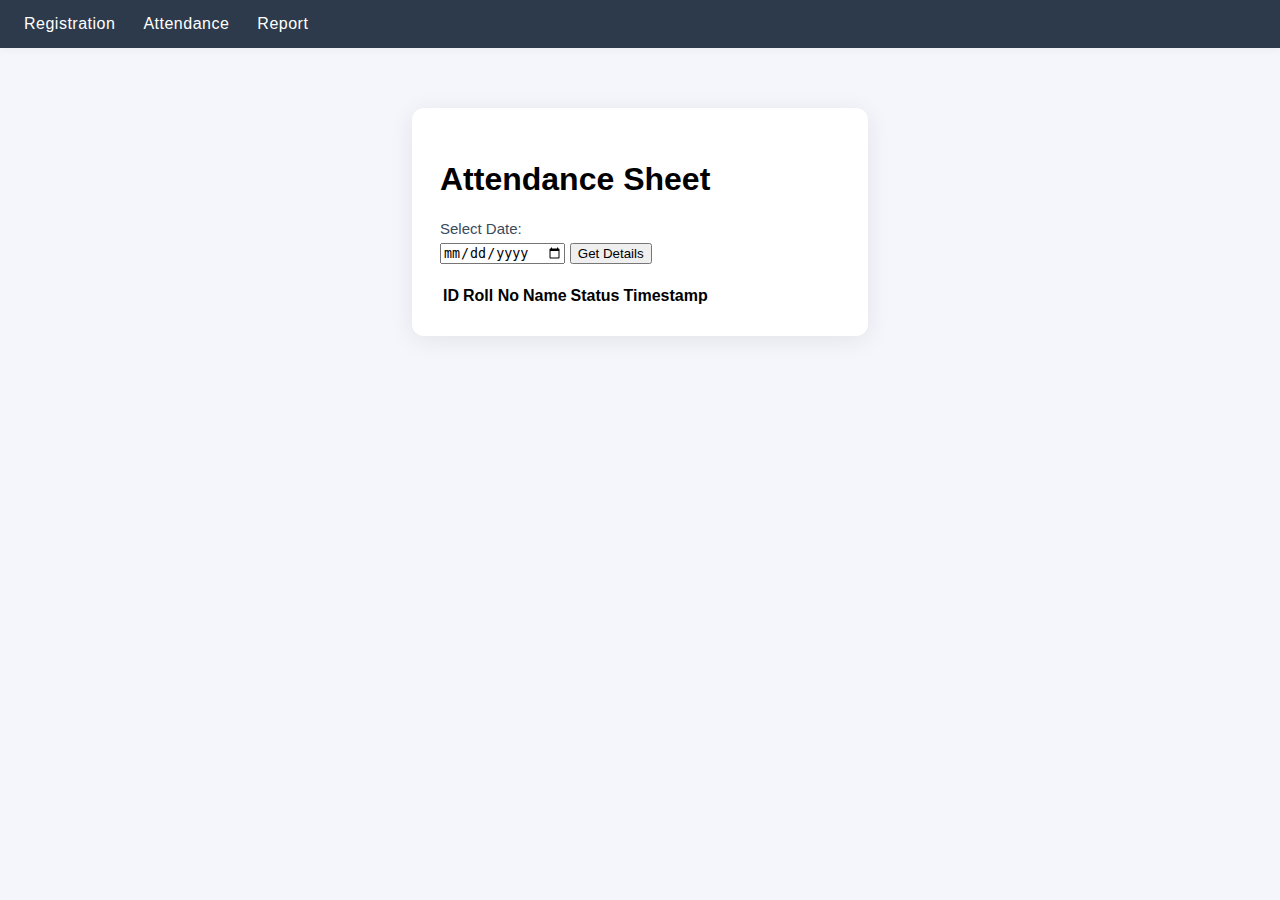
<file: attendance.html>
<!DOCTYPE html>
<html lang="en">
    
<head>
    <meta charset="UTF-8">
    <title>Attendance</title>
    <link rel="stylesheet" href="./assets/css/styles.css">
</head>
<body>
    <nav class="menubar">
        <ul>
            <li><a href="registration.html">Registration</a></li>
            <li><a href="attendance.html" class="active">Attendance</a></li>
            <li><a href="report.html">Report</a></li>
            <!-- Add more menu items as needed -->
        </ul>
    </nav>
    <div class="container">
        <h1>Attendance Sheet</h1>
        <form class="date-form" style="margin-bottom: 20px;">
            <label for="attendance-date">Select Date:</label>
            <input type="date" id="attendance-date" name="attendance-date">
            <button type="button" id="get-details-btn">Get Details</button>
        </form>
        <table>
            <thead>
                <tr>
                    <th>ID</th>
                    <th>Roll No</th>
                    <th>Name</th>
                    <th>Status</th>
                    <th>Timestamp</th>
                </tr>
            </thead>
            <tbody id="attendance-tbody">
                <!-- Rows will be populated by JS -->
            </tbody>
        </table>
    </div>
    <script>
    // filepath: c:\Users\meena\Desktop\New folder (2)\attendance.html

    // API function to POST date and get attendance data
    async function fetchAttendanceByDate(date) {
        const response = await fetch('http://10.1.34.224:5600/attendance', {
            method: 'POST',
            headers: {
                'Content-Type': 'application/json'
            },
            body: JSON.stringify({ date: date })
        });
        if (!response.ok) throw new Error('Network response was not ok');
        const result = await response.json();
        if (result.status !== "success") throw new Error(result.message || "API error");
        return result.data;
    }

    document.getElementById('get-details-btn').addEventListener('click', async function() {
        const date = document.getElementById('attendance-date').value;
        if (!date) {
            alert('Please select a date.');
            return;
        }
        const tbody = document.getElementById('attendance-tbody');
        tbody.innerHTML = '<tr><td colspan="5">Loading...</td></tr>';
        try {
            const data = await fetchAttendanceByDate(date);
            if (!data || data.length === 0) {
                tbody.innerHTML = '<tr><td colspan="5">No records found.</td></tr>';
                return;
            }
            tbody.innerHTML = data.map(row => `
                <tr>
                    <td>${row.id}</td>
                    <td>${row.roll_no}</td>
                    <td>${row.student_name}</td>
                    <td class="${row.status && row.status.toLowerCase() === 'present' ? 'present' : 'absent'}">
                        ${row.status}
                    </td>
                    <td>${row.timestamp || ''}</td>
                </tr>
            `).join('');
        } catch (e) {
            tbody.innerHTML = '<tr><td colspan="5">Error loading data.</td></tr>';
        }
    });
    </script>
</body>
</html>
</file>
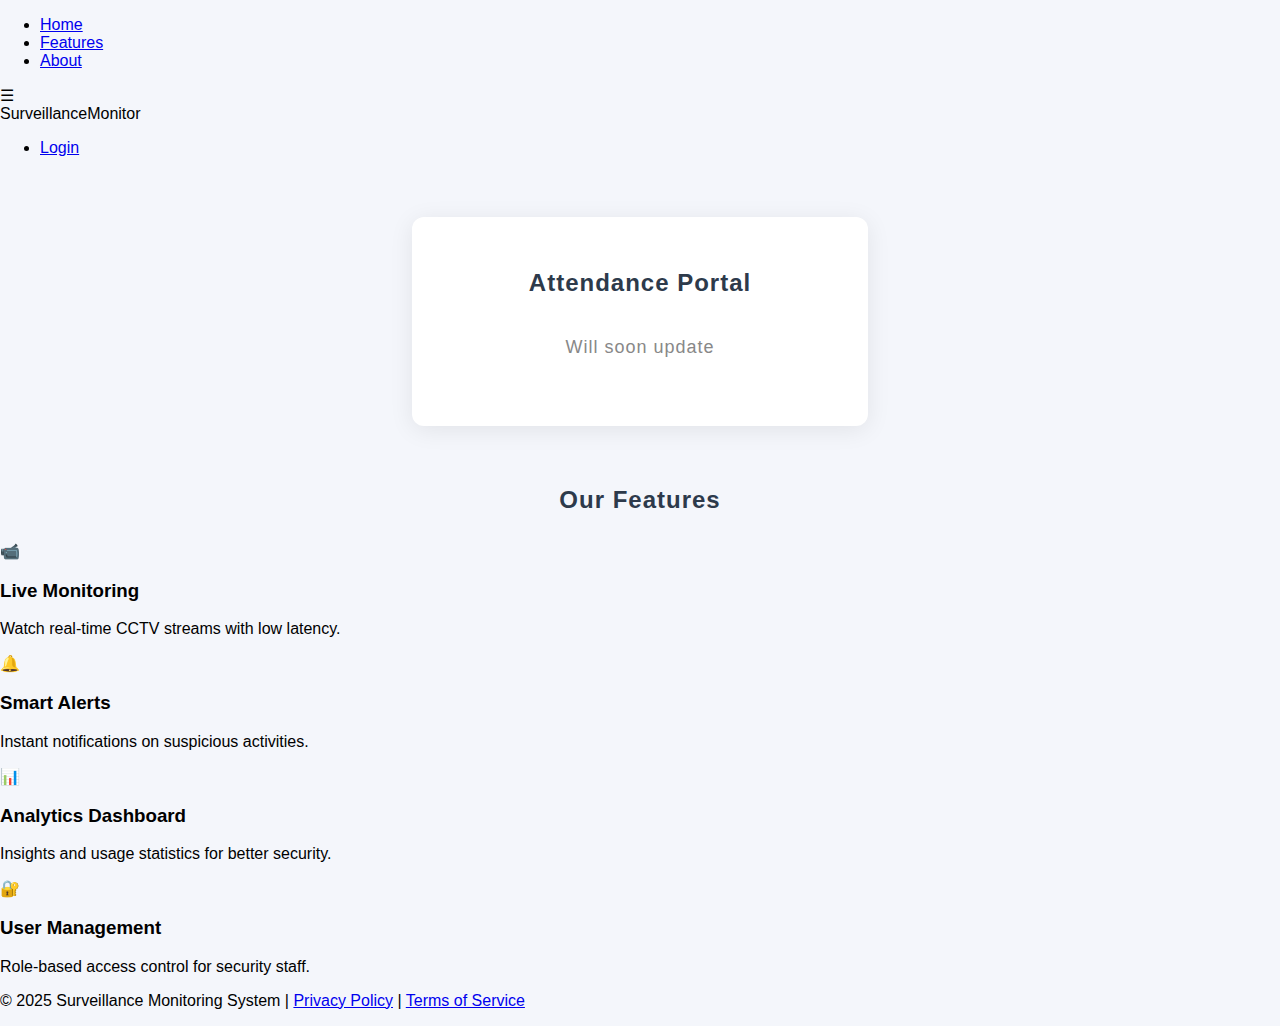
<file: home.html>
<!DOCTYPE html>
<html lang="en">
<head>
    <meta charset="UTF-8">
    <meta name="viewport" content="width=device-width, initial-scale=1">
    <title>Attendance Portal</title>
    <link rel="stylesheet" href="./assets/css/styles.css">
</head>
<body>
    <nav class="navbar">
        <!-- Left side -->
        <ul class="nav-links left-links" id="navMenu">
            <li><a href="home.html">Home</a></li>
            <li><a href="#features">Features</a></li>
            <li><a href="#about">About</a></li>
        </ul>

        <!-- Hamburger (mobile only) -->
        <div class="hamburger" onclick="toggleMenu()">☰</div>

        <!-- Center -->
        <div class="logo">Surveillance<span>Monitor</span></div>

        <!-- Right side -->
        <ul class="nav-links right-links">
            <li><a href="login.html" class="login-btn">Login</a></li>
        </ul>
    </nav>

    <div class="container">
        <h2>Attendance Portal</h2>
        <div class="will-update">Will soon update</div>
    </div>

    <section class="features" id="features">
        <h2>Our Features</h2>
        <div class="feature-cards">
            <div class="card">📹 <h3>Live Monitoring</h3><p>Watch real-time CCTV streams with low latency.</p></div>
            <div class="card">🔔 <h3>Smart Alerts</h3><p>Instant notifications on suspicious activities.</p></div>
            <div class="card">📊 <h3>Analytics Dashboard</h3><p>Insights and usage statistics for better security.</p></div>
            <div class="card">🔐 <h3>User Management</h3><p>Role-based access control for security staff.</p></div>
        </div>
    </section>

    <footer>
        <p>© 2025 Surveillance Monitoring System | <a href="#">Privacy Policy</a> | <a href="#">Terms of Service</a></p>
    </footer>

    <!-- Script -->
    <script>
    function toggleMenu() {
        document.getElementById("navMenu").classList.toggle("show");
    }
    </script>
</body>
</html>
</file>
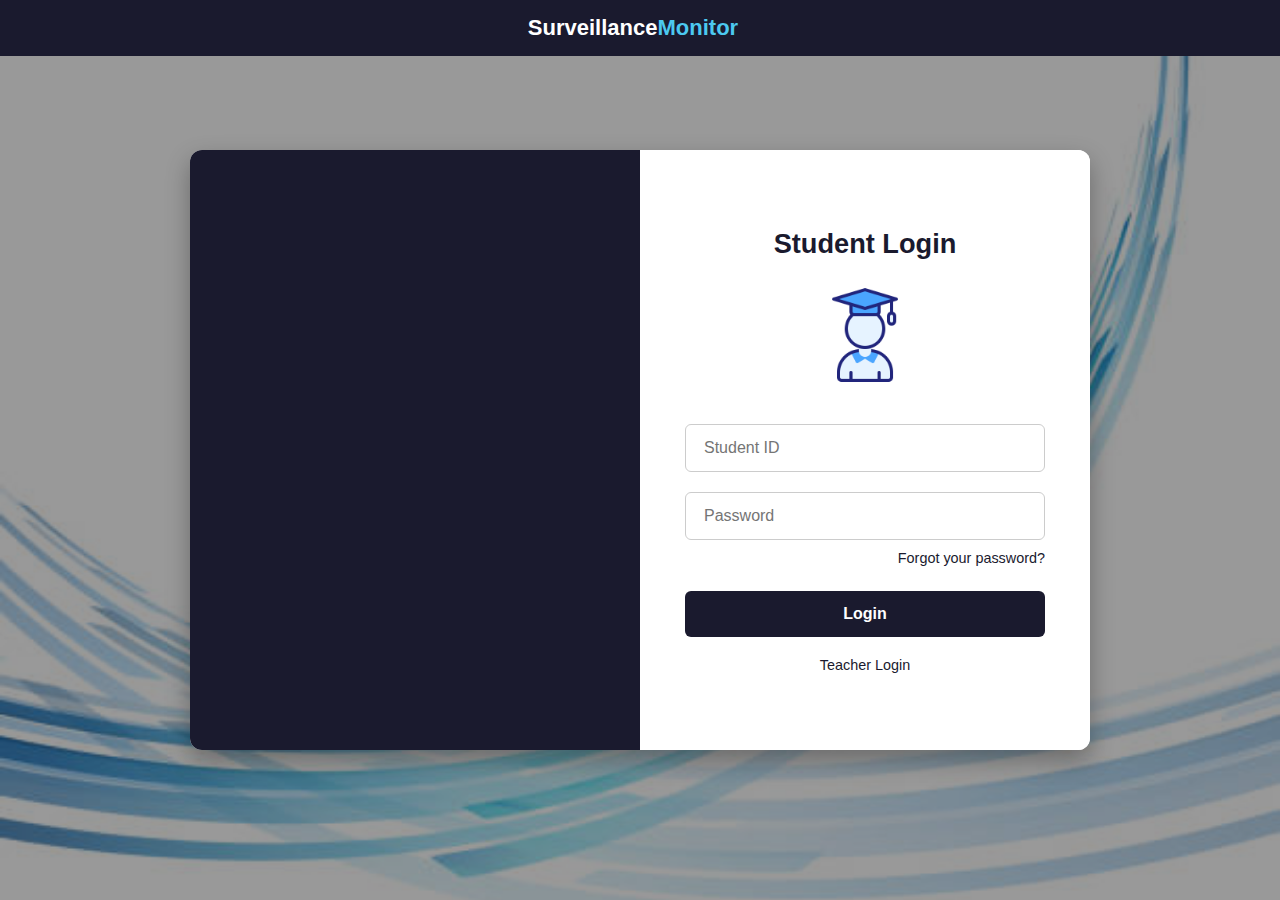
<file: login.html>
<!DOCTYPE html>
<html lang="en">
<head>
    <meta charset="UTF-8" />
    <meta name="viewport" content="width=device-width, initial-scale=1.0"/>
    <title>Login Page</title>
    <link rel="stylesheet" href="./assets/css/login.css" >
</head>
<body>
    <nav class="navbar">
        <div class="logo">Surveillance<span>Monitor</span></div>
    </nav>
    <div class="wrapper">
        <!-- Student Login -->
        <div class="panel student-panel active" id="studentPanel">
            <div class="left-side">
                <h1>
                    <span class="line1">Welcome to</span><br>
                    <span class="line2">Student Login</span>
                </h1>
            </div>
            <div class="right-side">
                <form id="studentForm">
                    <h2>Student Login</h2>
                    <div class="icon">
                        <img src="./assets/images/student.png" alt="Student Icon" />
                    </div>
                    <input type="text" id="studentId" placeholder="Student ID" required />
                    <input type="password" id="studentPassword" placeholder="Password" required />
                    <a href="#" class="forgot">Forgot your password?</a>
                    <button type="submit">Login</button>
                    <a href="#" id="showTeacher" class="switch-link">Teacher Login</a>
                </form>
            </div>
        </div>

        <!-- Teacher Login -->
        <div class="panel teacher-panel" id="teacherPanel">
            <div class="left-side">
                <form id="teacherForm">
                    <h2>Teacher Login</h2>
                    <div class="icon">
                        <img src="./assets/images/teacher.png" alt="Teacher Icon" />
                    </div>
                    <input type="email" id="teacherEmail" placeholder="Teacher Email" required />
                    <input type="password" id="teacherPassword" placeholder="Password" required />
                    <a href="#" class="forgot">Forgot your password?</a>
                    <button href="teacherlogin.html" type="submit">Login</button>
                    <a href="#" id="showStudent" class="switch-link">Student Login</a>
                </form>
            </div>
            <div class="right-side">
                <h1>
                    <span class="line1">Welcome to</span><br>
                    <span class="line2">Teacher Login</span>
                </h1>
            </div>
        </div>
    </div>
    <script src="./assets/js/login.js"></script>
</body>
</html>
</file>
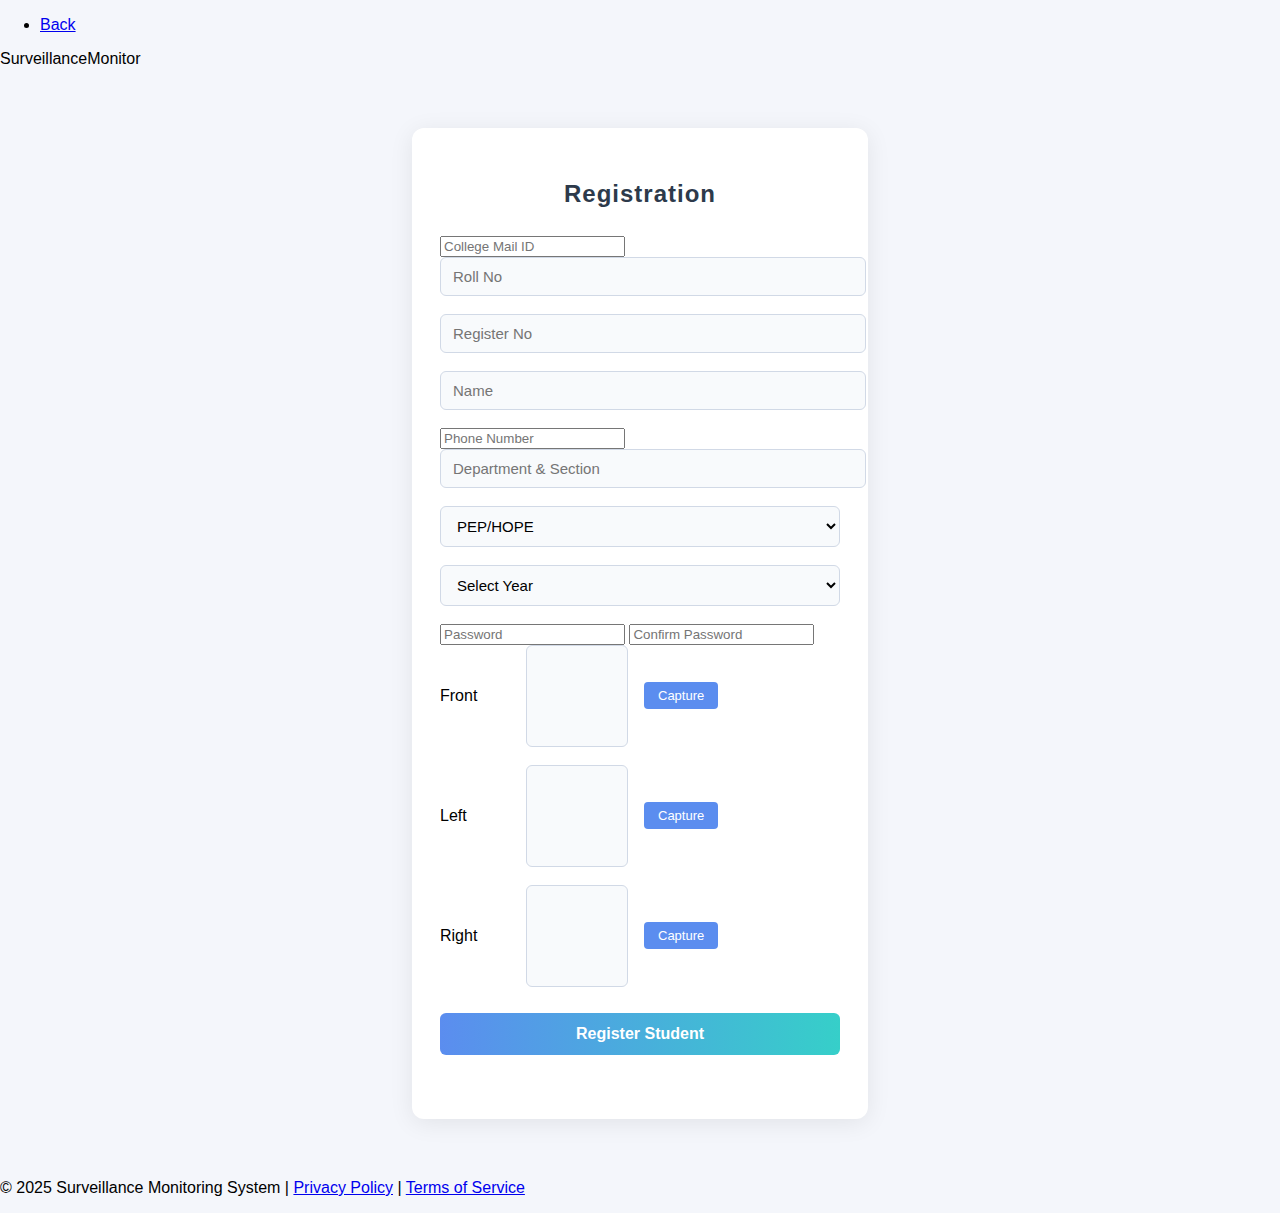
<file: registration.html>
<!DOCTYPE html>
<html lang="en">
<head>
    <meta charset="UTF-8">
    <meta name="viewport" content="width=device-width, initial-scale=1">
    <title>Registration</title>
    <link rel="stylesheet" href="./assets/css/styles.css">
    <script src="./assets/js/registration.js" defer></script>
</head>
<body>
    <nav class="navbar">
        <!-- Left side -->
        <ul class="nav-links left-links" id="navMenu">
            <li><a href="teacherlogin.html">Back</a></li>
        </ul>
        <!-- Center -->
        <div class="logo">Surveillance<span>Monitor</span></div>
    </nav>
    <div class="container">
        <h2>Registration</h2>
        <form id="registrationForm" autocomplete="off">
            <input type="email" id="collegeMail" name="collegeMail" required placeholder="College Mail ID">
            <input type="text" id="rollNo" name="rollNo" required placeholder="Roll No">
            <input type="text" id="regNo" name="regNo" required placeholder="Register No">
            <input type="text" id="studentName" name="studentName" required placeholder="Name">
            <input type="tel" id="phoneNumber" name="phoneNumber" required pattern="[0-9]{10}" placeholder="Phone Number">
            <input type="text" id="deptSection" name="deptSection" required placeholder="Department & Section">
            <select id="pepHope" name="pepHope" required>
                <option value="">PEP/HOPE</option>
                <option value="PEP">PEP</option>
                <option value="HOPE">HOPE</option>
            </select>
            <select id="year" name="year" required>
                <option value="">Select Year</option>
                <option value="I">I</option>
                <option value="II">II</option>
                <option value="III">III</option>
                <option value="IV">IV</option>
            </select>
            <input type="password" id="password" name="password" required placeholder="Password">
            <input type="password" id="confirmPassword" name="confirmPassword" required placeholder="Confirm Password">

            <div class="photo-capture-group">
                <div class="photo-capture-row">
                    <span class="photo-label">Front</span>
                    <video id="videoFront" class="photo-preview" autoplay muted></video>
                    <canvas id="canvasFront" class="photo-canvas" style="display:none;"></canvas>
                    <button type="button" class="capture-btn" id="resetFront" style="background:#f44336;display:none;">Reset</button>
                    <button type="button" class="capture-btn" id="captureFront">Capture</button>
                </div>
                <div class="photo-capture-row">
                    <span class="photo-label">Left</span>
                    <video id="videoLeft" class="photo-preview" autoplay muted></video>
                    <canvas id="canvasLeft" class="photo-canvas" style="display:none;"></canvas>
                    <button type="button" class="capture-btn" id="resetLeft" style="background:#f44336;display:none;">Reset</button>
                    <button type="button" class="capture-btn" id="captureLeft">Capture</button>
                </div>
                <div class="photo-capture-row">
                    <span class="photo-label">Right</span>
                    <video id="videoRight" class="photo-preview" autoplay muted></video>
                    <canvas id="canvasRight" class="photo-canvas" style="display:none;"></canvas>
                    <button type="button" class="capture-btn" id="resetRight" style="background:#f44336;display:none;">Reset</button>
                    <button type="button" class="capture-btn" id="captureRight">Capture</button>
                </div>
            </div>

            <button type="submit">Register Student</button>
            <div class="success" id="success"></div>
        </form>
    </div>
    <footer id="login">
        <p>© 2025 Surveillance Monitoring System | <a href="#">Privacy Policy</a> | <a href="#">Terms of Service</a></p>
    </footer>
</body>
</html>
</file>
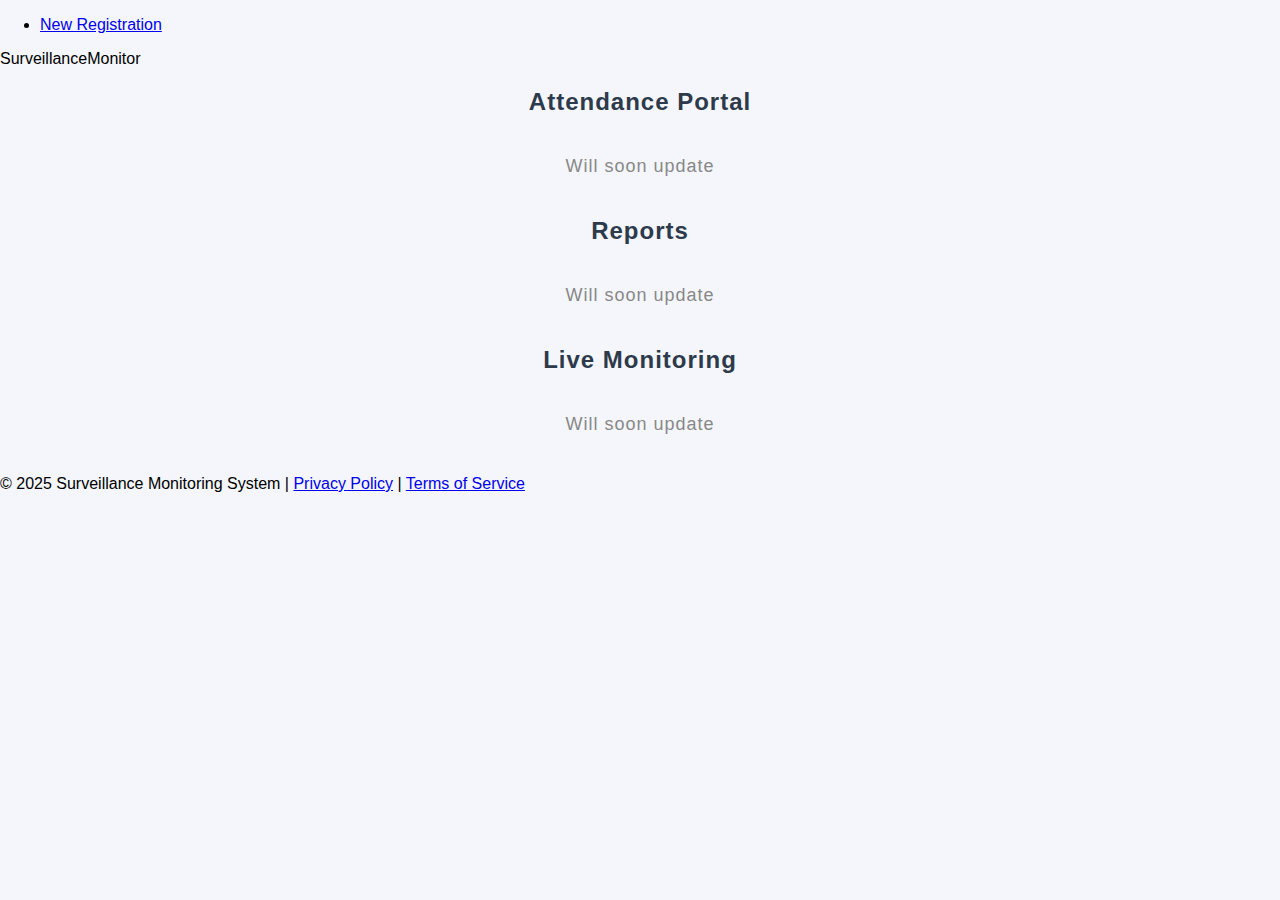
<file: teacherlogin.html>
<!DOCTYPE html>
<html lang="en">
<head>
    <meta charset="UTF-8">
    <meta name="viewport" content="width=device-width, initial-scale=1">
    <title>Attendance Portal</title>
    <link rel="stylesheet" href="./assets/css/styles.css">
</head>
<body>
    <nav class="navbar">
        <!-- Left side -->
        <ul class="nav-links left-links" id="navMenu">
            <li><a href="registration.html">New Registration</a></li>
        </ul>
        <!-- Center -->
        <div class="logo">Surveillance<span>Monitor</span></div>
    </nav>

    <div class="boxes">
        <div>
            <h2>Attendance Portal</h2>
            <div class="will-update">Will soon update</div>
        </div>
        <div>
            <h2>Reports</h2>
            <div class="will-update">Will soon update</div>
        </div>
        <div>
            <h2>Live Monitoring</h2>
            <div class="will-update">Will soon update</div>
        </div>
    </div>
    
    <footer>
        <p>© 2025 Surveillance Monitoring System | <a href="#">Privacy Policy</a> | <a href="#">Terms of Service</a></p>
    </footer>

    <!-- Script -->
    <script>
    function toggleMenu() {
        document.getElementById("navMenu").classList.toggle("show");
    }
    </script>
</body>
</html>
</file>
<file: assets/css/styles.css>
body {
    background: #f4f6fb;
    font-family: 'Segoe UI', Arial, sans-serif;
    margin: 0;
    padding: 0;
}

.container {
    max-width: 400px;
    margin: 60px auto;
    background: #fff;
    border-radius: 12px;
    box-shadow: 0 4px 24px rgba(0,0,0,0.08);
    padding: 32px 28px 28px 28px;
}

h2 {
    text-align: center;
    color: #2d3a4b;
    margin-bottom: 28px;
    font-weight: 600;
    letter-spacing: 1px;
}

form label {
    display: block;
    margin-bottom: 6px;
    color: #3a4a5b;
    font-size: 15px;
    font-weight: 500;
}

form input[type="text"],
form select {
    width: 100%;
    padding: 10px 12px;
    margin-bottom: 18px;
    border: 1px solid #d1d9e6;
    border-radius: 6px;
    background: #f8fafc;
    font-size: 15px;
    transition: border 0.2s;
}

form input[type="text"]:focus,
form select:focus {
    border-color: #5b8def;
    outline: none;
    background: #fff;
}

button[type="submit"] {
    width: 100%;
    padding: 12px 0;
    background: linear-gradient(90deg, #5b8def 0%, #36cfc9 100%);
    color: #fff;
    border: none;
    border-radius: 6px;
    font-size: 16px;
    font-weight: 600;
    cursor: pointer;
    transition: background 0.2s;
    margin-top: 8px;
}

button[type="submit"]:hover {
    background: linear-gradient(90deg, #36cfc9 0%, #5b8def 100%);
}

.success {
    margin-top: 16px;
    color: #27ae60;
    font-size: 15px;
    text-align: center;
    min-height: 20px;
}

.menubar {
    background: #2d3a4b;
    padding: 0;
    margin: 0 0 32px 0;
    box-shadow: 0 2px 8px rgba(0,0,0,0.04);
}

.menubar ul {
    list-style: none;
    margin: 0;
    padding: 0 24px;
    display: flex;
    height: 48px;
    align-items: center;
}

.menubar li {
    margin-right: 28px;
}

.menubar li:last-child {
    margin-right: 0;
}

.menubar a {
    color: #fff;
    text-decoration: none;
    font-size: 16px;
    font-weight: 500;
    letter-spacing: 0.5px;
    transition: color 0.2s;
    padding: 12px 0;
    display: block;
}

.menubar a:hover {
    color: #36cfc9;
}

.will-update {
    text-align: center;
    color: #888;
    font-size: 18px;
    margin: 40px 0;
    letter-spacing: 1px;
}

@media (max-width: 500px) {
    .container {
        padding: 18px 8px 18px 8px;
    }
    h2 {
        font-size: 22px;
    }
}

.photo-capture-group {
            display: flex;
            flex-direction: column;
            gap: 18px;
            margin-bottom: 18px;
        }
        .photo-capture-row {
            display: flex;
            align-items: center;
            gap: 16px;
        }
        .photo-label {
            width: 70px;
        }
        .photo-preview, .photo-canvas {
            border: 1px solid #d1d9e6;
            border-radius: 6px;
            width: 100px;
            height: 100px;
            object-fit: cover;
            background: #f8fafc;
        }
        .capture-btn {
            padding: 6px 14px;
            background: #5b8def;
            color: #fff;
            border: none;
            border-radius: 4px;
            font-size: 13px;
            cursor: pointer;
        }
        .capture-btn:disabled {
            background: #b0c4de;
            cursor: not-allowed;
        }
</file>
<file: assets/css/login.css>
* {
    box-sizing: border-box;
    margin: 0;
    padding: 0;
    font-family: 'Segoe UI', Arial, sans-serif;
}

html, body {
    height: 100%;
    width: 100%;
    margin: 0;
    padding: 0;
    overflow: hidden; /* disable scroll */
    font-family: 'Segoe UI', Arial, sans-serif;
    background: url('../images/back.jpg') no-repeat center center fixed;
    background-size: cover;
    position: relative;
}

body::before {
    content: '';
    position: absolute;
    top: 0;
    left: 0;
    width: 100%;
    height: 100%;
    background: rgba(0, 0, 0, 0.4);
    z-index: 0;
}

.navbar {
  position: fixed;
  top: 0;
  width: 100%;
  background: #1a1a2e;
  padding: 15px 30px;
  display: flex;
  justify-content: center;
  align-items: center;
  z-index: 1000;
}
.logo {
  padding-right: 14px;
  font-size: 22px;
  font-weight: bold;
  color: white;
  text-align: center;
}
.logo span { color: #4cc9f0; }
.nav-links {
  list-style: none;
  display: flex;
  gap: 20px;
}
.nav-links li a {
  color: white;
  text-decoration: none;
  font-weight: 500;
  position: relative;
  transition: color 0.3s;
}
.nav-links li a::after {
  content: "";
  position: absolute;
  width: 0;
  height: 2px;
  background: #4cc9f0;
  left: 0;
  bottom: -5px;
  transition: 0.3s;
}
.nav-links li a:hover::after {
  width: 100%;
}
.nav-links li a:hover {
  color: #4cc9f0;
}

/* ✅ Login Button in Navbar */
.login-btn {
    color: #fff;
    padding: 6px 20px;
    border-radius: 4px;
    text-decoration: none;
    font-weight: 500;
    font-size: 14px;
    transition: background 0.2s, color 0.2s;
    line-height: 1.4;
}

.login-btn:hover {
    color: #5b8def;
    background: #fff;
}

/* Center wrapper below navbar */
.wrapper {
    width: 900px;
    height: 600px;
    overflow: hidden;
    border-radius: 12px;
    box-shadow: 0 10px 25px rgba(0, 0, 0, 0.3);
    background: rgba(255, 255, 255, 0.95);

    position: absolute;
    top: 50%;
    left: 50%;
    transform: translate(-50%, -50%);

    z-index: 1;
    display: flex;
    flex-direction: row; /* two panels side by side */
}

.panel {
    position: absolute;
    width: 100%;
    height: 100%;
    display: flex;
    opacity: 0;
    visibility: hidden;
    transition: opacity 0.6s ease;
}

.panel.active {
    opacity: 1;
    visibility: visible;
}

.left-side,
.right-side {
    width: 50%;
    height: 100%;
    display: flex;
    justify-content: center;
    align-items: center;
    text-align: center;
    transition: background-color 0.3s ease;
}

.student-panel .left-side,
.teacher-panel .right-side {
    background-color: #1a1a2e;
    color: white;
}

.student-panel .right-side,
.teacher-panel .left-side {
    background-color: white;
}

.left-side h1,
.right-side h1 {
    font-size: 2.5rem;
    text-align: center;
}

.left-side h1 span,
.right-side h1 span {
    display: inline-block;
    white-space: nowrap;
    overflow: hidden;
    width: 0;
    border-right: none;
    animation-fill-mode: forwards;
}

form {
    width: 100%;
    max-width: 400px;
    padding: 20px;
}

form h2 {
    color: #1a1a2e;
    text-align: center;
    margin-bottom: 25px;
    font-size: 1.7rem;
}

.icon {
    text-align: center;
    margin-bottom: 25px;
}

.icon img {
    width: 100px;
    height: 100px;
}

input[type="text"],
input[type="email"],
input[type="password"] {
    width: 100%;
    padding: 14px 18px;
    margin: 10px 0;
    border: 1px solid #ccc;
    border-radius: 6px;
    font-size: 1rem;
}

.forgot {
    text-align: right;
    display: block;
    font-size: 0.9rem;
    color: #1a1a2e;
    text-decoration: none;
    margin-bottom: 25px;
}

button {
    width: 100%;
    padding: 14px;
    background-color: #1a1a2e;
    border: none;
    color: white;
    font-weight: bold;
    border-radius: 6px;
    cursor: pointer;
    font-size: 1rem;
    margin-bottom: 20px;
}

button:hover {
    background-color: #246ECC;
}

.switch-link {
    text-align: center;
    display: block;
    font-size: 0.9rem;
    color: #1a1a2e;
    text-decoration: none;
    cursor: pointer;
}

/* Mobile view */
@media (max-width: 768px) {
  .wrapper {
    width: 90%;        /* use most of screen width */
    height: auto;      /* let height expand naturally */
    flex-direction: column; /* stack panels vertically */
  }

  .left-side,
  .right-side {
    width: 100%;
    height: auto;
    padding: 20px;
  }

  form {
    max-width: 100%;
  }

  .icon img {
    width: 70px;
    height: 70px;
  }
}

/* Very small devices */
@media (max-width: 480px) {
  .wrapper {
    width: 95%;
    padding: 10px;
  }

  .left-side h1,
  .right-side h1 {
    font-size: 1.5rem;
  }

  input[type="text"],
  input[type="email"],
  input[type="password"],
  button {
    font-size: 0.9rem;
    padding: 10px;
  }
}

/* Typing animation */
@keyframes typing {
    from { width: 0; }
    to { width: 100%; }
}
</file>
